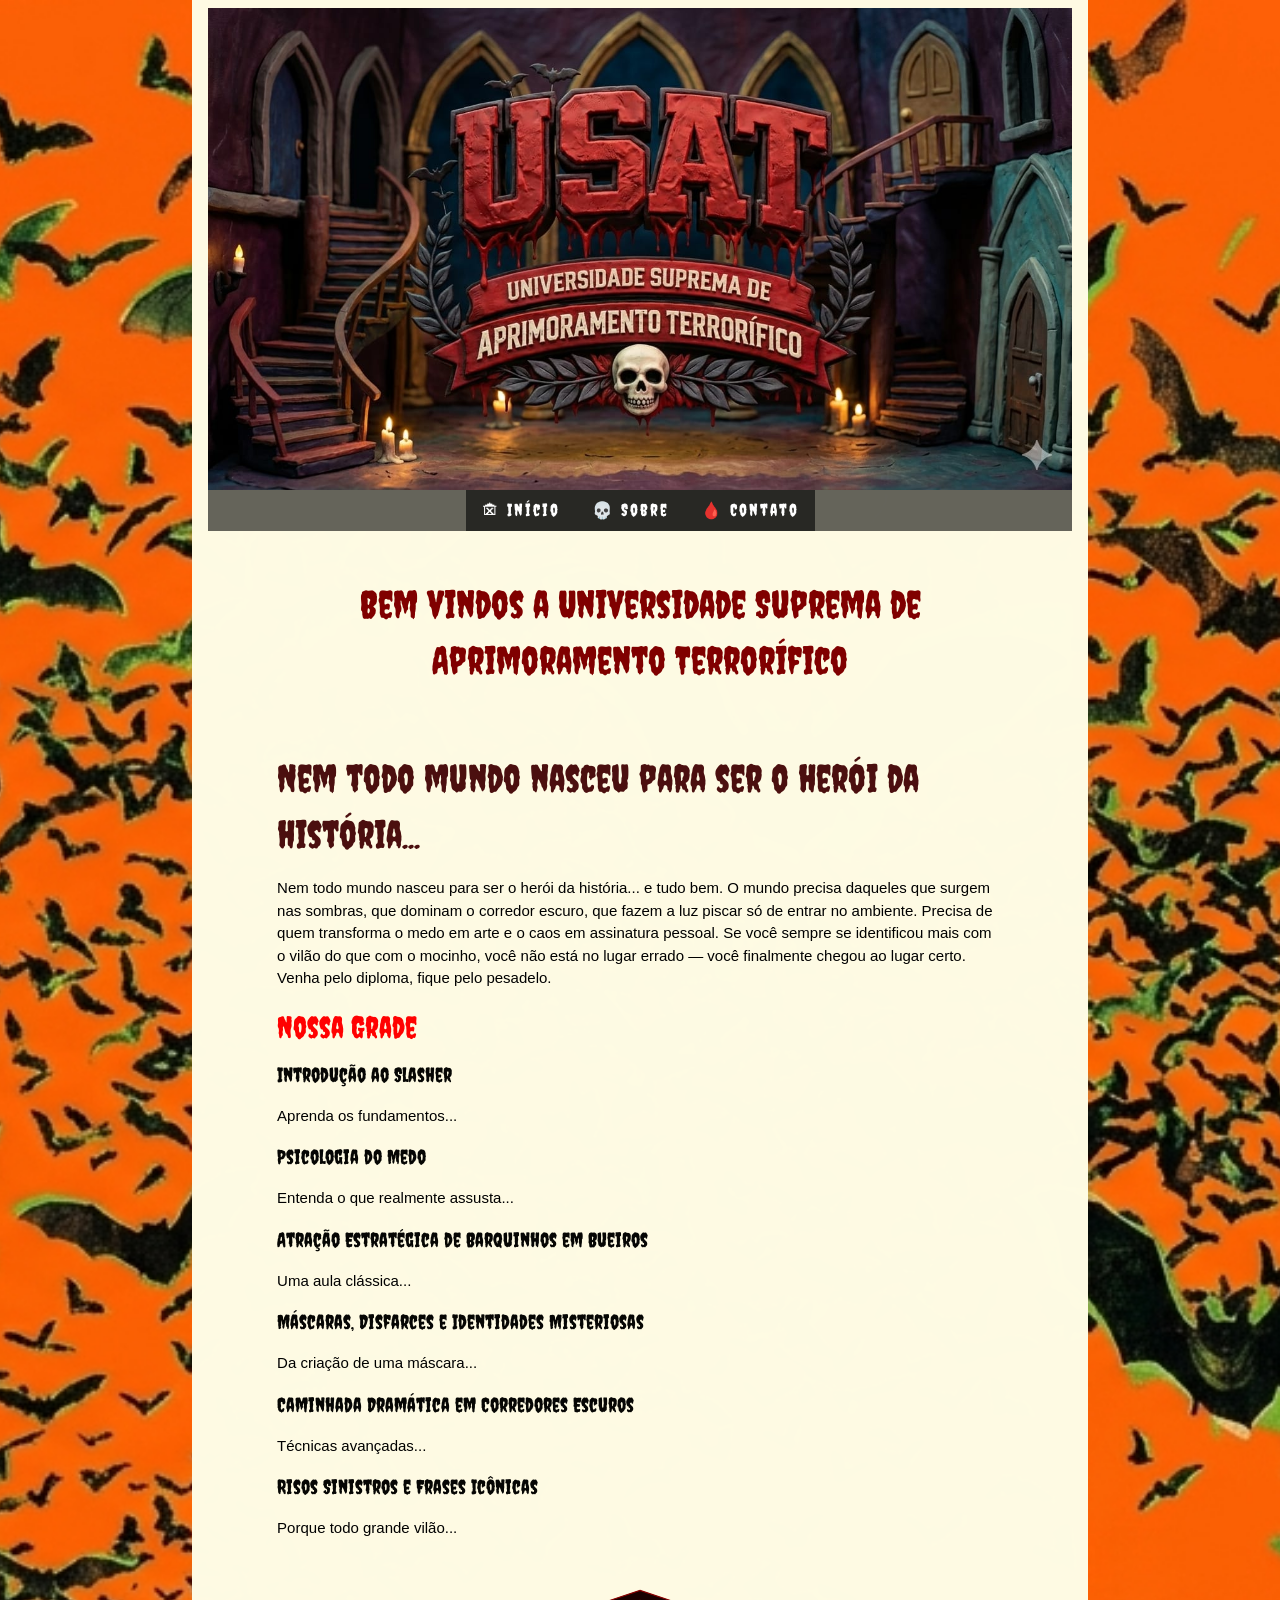
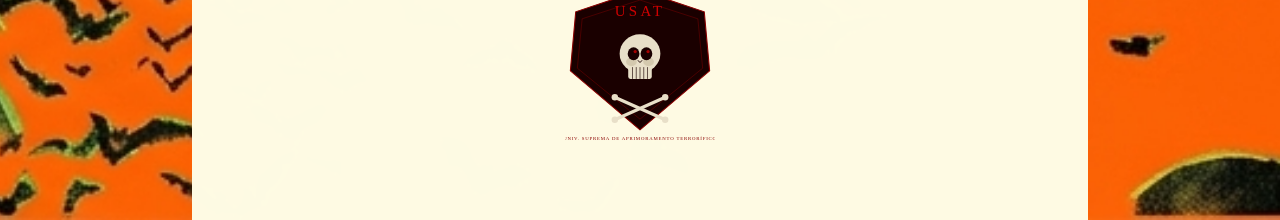
<file: index.html>
<!DOCTYPE html>
<html lang="pt-br">
<head>
<meta charset="UTF-8">
<meta name="viewport" content="width=device-width, initial-scale=1.0">
<title>USAT</title>
<link rel="stylesheet" href="https://www.w3schools.com/w3css/4/w3.css">
<link href="https://fonts.googleapis.com/css2?family=Creepster&display=swap" rel="stylesheet">

<style>
body {
  background-image: url("morce.png"); 
  background-size: cover;   
  background-position: center;
  background-repeat: no-repeat;
  cursor: url("pointer.png"), auto;
}
</style>

</head>

<body>
  <div class="w3-content w3-padding" style="max-width: min(70%, 95vw); background-color: rgba(254, 251, 228, 0.995);">

    <header class="w3-display-container" style="width:100%;">
        <img src="b1789b69-5e54-4f45-bcd7-38c02c37fc82.jpg" alt="Header"  style="width:100%; height: auto; object-fit: cover; filter: grayscale(0%); transition: filter 0.3s;"
           onmouseover="this.style.filter='grayscale(100%)'"
           onmouseout="this.style.filter='grayscale(0%)'"></header>

      <nav style="width: 100%; background-color: rgba(0,0,0,0.6); display: flex; flex-wrap: wrap; justify-content: center;">
    <a href="index.html" class="w3-button w3-mobile" style="color: white; font-family: 'Creepster', cursive; font-size: 1.1rem; letter-spacing: 2px;">🏚 Início</a>
    <a href="sobre.html" class="w3-button w3-mobile" style="color: white; font-family: 'Creepster', cursive; font-size: 1.1rem; letter-spacing: 2px;">💀 Sobre</a>
    <a href="contato.html" class="w3-button w3-mobile" style="color: white; font-family: 'Creepster', cursive; font-size: 1.1rem; letter-spacing: 2px;">🩸 Contato</a>
</nav>
  

<div class="w3-container" style="padding: 4% 8% 6% 8%;">
<h1 style="color: rgb(128, 0, 0); font-family: 'Creepster', cursive; text-align:center; font-size: clamp(1.4rem, 5vw, 2.5rem);">
  Bem vindos a Universidade Suprema de Aprimoramento Terrorífico
</h1> <br>

<h2 style="color: rgb(75, 15, 15); font-family: 'Creepster', cursive; margin-top: 4%;font-size: clamp(1.4rem, 5vw, 2.5rem)"class="w3-mobile">
  Nem todo mundo nasceu para ser o herói da história...
</h2>
<p class="w3-mobile">Nem todo mundo nasceu para ser o herói da história... e tudo bem. O mundo precisa daqueles que surgem nas sombras, que dominam o corredor escuro, que fazem a luz piscar só de entrar no ambiente. Precisa de quem transforma o medo em arte e o caos em assinatura pessoal. Se você sempre se identificou mais com o vilão do que com o mocinho, você não está no lugar errado — você finalmente chegou ao lugar certo. Venha pelo diploma, fique pelo pesadelo.</p>

<h2 style="color: rgb(255, 1, 1); font-family: 'Creepster', cursive;">Nossa Grade</h2>

<h4 style="color: rgb(6, 6, 4); font-family: 'Creepster', cursive;">Introdução ao Slasher</h4>
<p class="w3-mobile">Aprenda os fundamentos...</p>

<h4 style="color: rgb(6, 6, 4); font-family: 'Creepster', cursive;">Psicologia do Medo</h4>
<p class="w3-mobile">Entenda o que realmente assusta...</p>

<h4 style="color: rgb(6, 6, 4); font-family: 'Creepster', cursive;">Atração Estratégica de Barquinhos em Bueiros</h4>
<p class="w3-mobile">Uma aula clássica...</p>

<h4 style="color: rgb(6, 6, 4); font-family: 'Creepster', cursive;">Máscaras, Disfarces e Identidades Misteriosas</h4>
<p class="w3-mobile">Da criação de uma máscara...</p>

<h4 style="color: rgb(6, 6, 4); font-family: 'Creepster', cursive;">Caminhada Dramática em Corredores Escuros</h4>
<p class="w3-mobile">Técnicas avançadas...</p>

<h4 style="color: rgb(6, 6, 4); font-family: 'Creepster', cursive;">Risos Sinistros e Frases Icônicas</h4>
<p class="w3-mobile">Porque todo grande vilão...</p>
<footer class="w3-container" style="padding: 2%; text-align: center;"> 
  <img src="usat_logo_v2.svg" alt="Logo da USAT" style="width: clamp(80px, 25vw, 150px); margin-top: 16px;">
</footer>
 
</div>

</div>
</div>
</body>
</html>
</file>
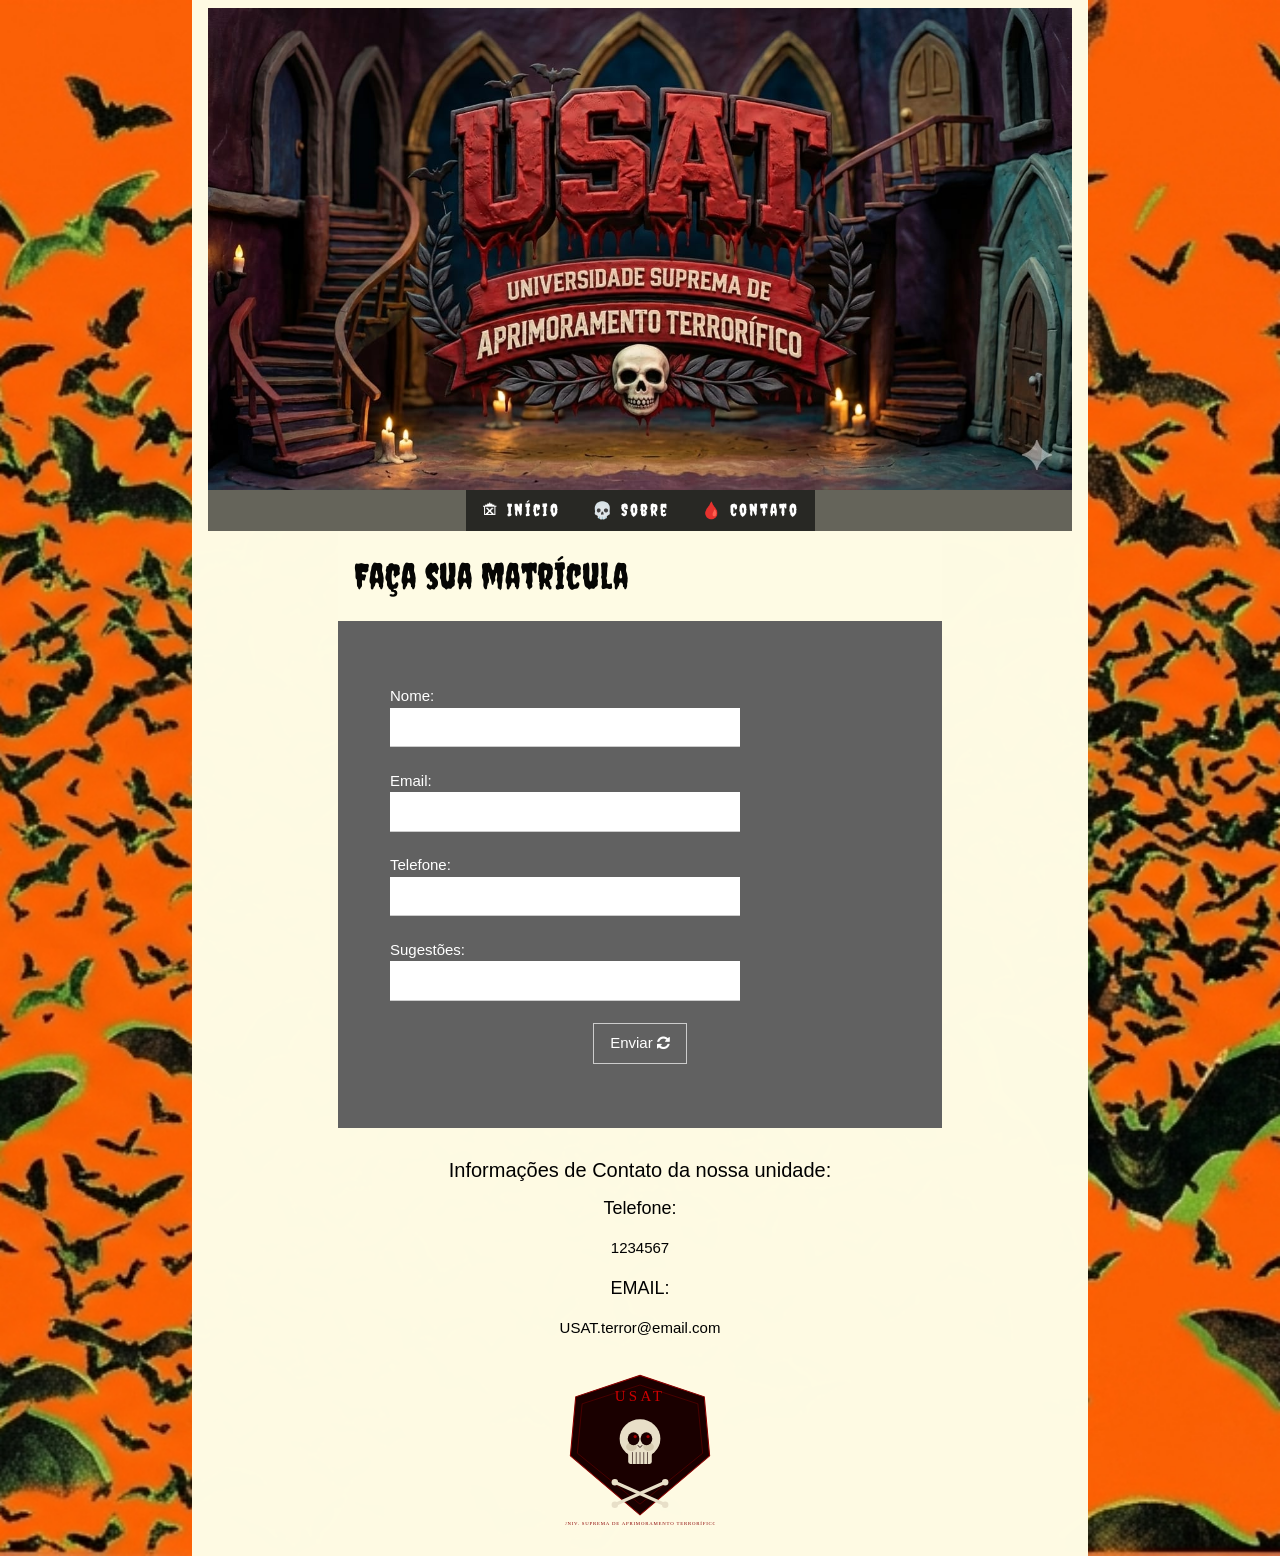
<file: contato.html>
<!DOCTYPE html>
<html lang="pt-br">
<head>
<meta charset="UTF-8">
<meta name="viewport" content="width=device-width, initial-scale=1.0">
<title>CONTATO</title>
<link rel="stylesheet" href="https://www.w3schools.com/w3css/4/w3.css">
<link href="https://fonts.googleapis.com/css2?family=Creepster&display=swap" rel="stylesheet">
<link rel="stylesheet" href="https://cdnjs.cloudflare.com/ajax/libs/font-awesome/4.7.0/css/font-awesome.min.css">

<style>
body {
  background-image: url("morce.png");  /* Imagem como fundo pelo caminho da sua imagem de fundo */
  background-size: cover;   
  background-position: center; 
  background-repeat: no-repeat;
  cursor: url("pointer.png"), auto;
}
@keyframes spin {
    0% { transform: rotate(0deg); }
    100% { transform: rotate(360deg); } /* animação de rotação para o ícone de envio */
}
.spinning {
    animation: spin 1s linear infinite;
    display: inline-block;
}

</style>

</head>

<body>
 <div class="w3-content w3-padding " style="max-width:70%; background-color: rgba(254, 251, 228, 0.995);">

    <header class="w3-display-container" style="width:100%;">
        <img src="b1789b69-5e54-4f45-bcd7-38c02c37fc82.jpg" alt="Header"  style="width:100%; height: auto; object-fit: cover; filter: grayscale(0%); transition: filter 0.3s;"
           onmouseover="this.style.filter='grayscale(100%)'"
           onmouseout="this.style.filter='grayscale(0%)'"></header>

     <nav style="width: 100%; background-color: rgba(0,0,0,0.6); display: flex; flex-wrap: wrap; justify-content: center;">
    <a href="index.html" class="w3-button w3-mobile" style="color: white; font-family: 'Creepster', cursive; font-size: 1.1rem; letter-spacing: 2px;">🏚 Início</a>
    <a href="sobre.html" class="w3-button w3-mobile" style="color: white; font-family: 'Creepster', cursive; font-size: 1.1rem; letter-spacing: 2px;">💀 Sobre</a>
    <a href="contato.html" class="w3-button w3-mobile" style="color: white; font-family: 'Creepster', cursive; font-size: 1.1rem; letter-spacing: 2px;">🩸 Contato</a>
</nav> 
    
    
  <div class="w3-content w3-padding" style="max-width: min(70%, 95vw); background-color: rgba(254, 251, 228, 0.995);">
    <h1 style="color: rgb(6, 6, 4); font-family: 'Creepster', cursive">Faça sua matrícula</h1></div>  
 <div class="w3-dark-grey w3-hover-shadow w3-padding-64 w3-center" style="width: min(70%, 95%); margin: auto;">
   <form class="w3-container">
        <div style="max-width: 500px; margin: auto; text-align: left;">
            <label for="nome">Nome:</label>
            <input class="w3-input w3-animate-input" type="text"required style="width:70%"><br>

            <label for="email">Email:</label>
            <input class="w3-input w3-animate-input" type="text" required style="width:70%"><br>

            <label for="Phone">Telefone:</label>
            <input class="w3-input w3-animate-input" type="text" required style="width:70%"><br>
           
            <label for="sugestoes">Sugestões:</label>
            <input class="w3-input w3-animate-input" type="text" style="width:70%"><br>

        </div>
        <button class="w3-button w3-border w3-hover-red" onclick="this.querySelector('i').classList.add('spinning')">
    Enviar <i class="fa fa-refresh"></i>
</button>
    </form>
</div>
 

   <footer class="w3-container" style="padding: 2%; text-align: center;">
    <h4>Informações de Contato da nossa unidade:</h4>
    <h5>Telefone:</h5>
    <p>1234567</p>
    <h5>EMAIL:</h5>
    <p>USAT.terror@email.com</p>
    <img src="usat_logo_v2.svg" alt="Logo da USAT" style="width: clamp(80px, 25vw, 150px); margin-top: 16px;">
</footer>
 
</div>
</div>
</body>
</html>
</file>
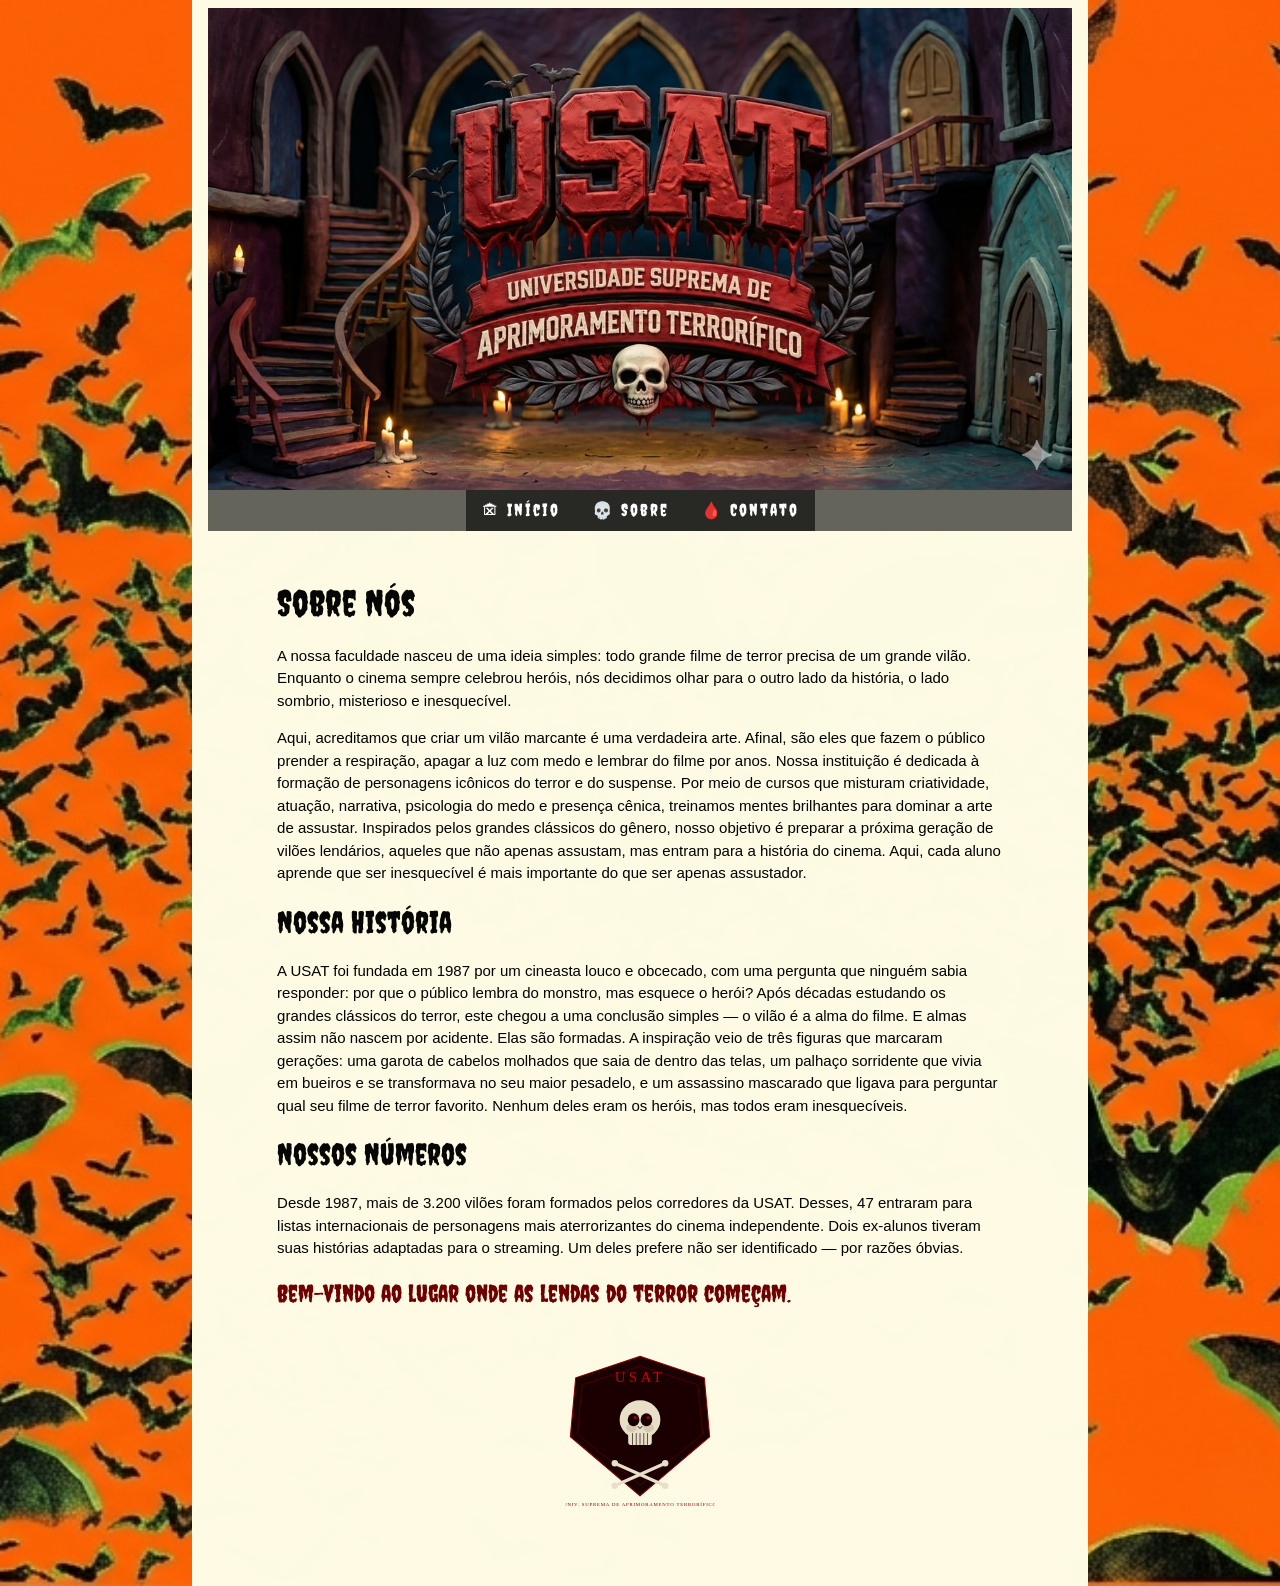
<file: sobre.html>
<!DOCTYPE html>
<html lang="pt-br">
<head>
<meta charset="UTF-8">
<meta name="viewport" content="width=device-width, initial-scale=1.0">
<title>SOBRE</title>
<link rel="stylesheet" href="https://www.w3schools.com/w3css/4/w3.css">
<link href="https://fonts.googleapis.com/css2?family=Creepster&display=swap" rel="stylesheet">

<style>
body {
  background-image: url("morce.png"); 
  background-size: cover;   
  background-position: center;
  background-repeat: no-repeat;
  cursor: url("pointer.png"), auto;
}
</style>

</head>

<body>
 
  <div class="w3-content w3-padding" style="max-width: min(70%, 95vw); background-color: rgba(254, 251, 228, 0.995);">

    <header class="w3-display-container" style="width:100%;">
         <img src="b1789b69-5e54-4f45-bcd7-38c02c37fc82.jpg" alt="Header"  style="width:100%; height: auto; object-fit: cover; filter: grayscale(0%); transition: filter 0.3s;"
           onmouseover="this.style.filter='grayscale(100%)'"
           onmouseout="this.style.filter='grayscale(0%)'"></header>

    <nav style="width: 100%; background-color: rgba(0,0,0,0.6); display: flex; flex-wrap: wrap; justify-content: center;">
    <a href="index.html" class="w3-button w3-mobile" style="color: white; font-family: 'Creepster', cursive; font-size: 1.1rem; letter-spacing: 2px;">🏚 Início</a>
    <a href="sobre.html" class="w3-button w3-mobile" style="color: white; font-family: 'Creepster', cursive; font-size: 1.1rem; letter-spacing: 2px;">💀 Sobre</a>
    <a href="contato.html" class="w3-button w3-mobile" style="color: white; font-family: 'Creepster', cursive; font-size: 1.1rem; letter-spacing: 2px;">🩸 Contato</a>
</nav>
    


 <div class="w3-container" style="padding: 4% 8% 6% 8%;">
    <h1 style="color: rgb(6, 6, 4); font-family: 'Creepster', cursive;">Sobre Nós</h1>
 
    <p>A nossa faculdade nasceu de uma ideia simples: todo grande filme de terror precisa de um grande vilão.
    Enquanto o cinema sempre celebrou heróis, nós decidimos olhar para o outro lado da história, o lado sombrio, misterioso e inesquecível.</p>
    Aqui, acreditamos que criar um vilão marcante é uma verdadeira arte.
    Afinal, são eles que fazem o público prender a respiração, apagar a luz com medo e lembrar do filme por anos.
    Nossa instituição é dedicada à formação de personagens icônicos do terror e do suspense.
    Por meio de cursos que misturam criatividade, atuação, narrativa, psicologia do medo e presença cênica, treinamos mentes brilhantes para dominar a arte de assustar.
    Inspirados pelos grandes clássicos do gênero, nosso objetivo é preparar a próxima geração de vilões lendários,
    aqueles que não apenas assustam, mas entram para a história do cinema.
    Aqui, cada aluno aprende que ser inesquecível é mais importante do que ser apenas assustador.</p>
    <h2 style="color: rgb(6, 6, 4); font-family: 'Creepster', cursive;">Nossa História</h2>
    <p>A USAT foi fundada em 1987 por um cineasta louco e obcecado, com uma pergunta que ninguém sabia responder: por que o público lembra do monstro, mas esquece o herói? Após décadas estudando os grandes clássicos do terror, este chegou a uma conclusão simples — o vilão é a alma do filme. 
    E almas assim não nascem por acidente. Elas são formadas.
    A inspiração veio de três figuras que marcaram gerações: uma garota de cabelos molhados que saia de dentro das telas, um palhaço sorridente que vivia em bueiros e se transformava no seu maior pesadelo, e um assassino mascarado que ligava para perguntar qual seu filme de terror favorito. Nenhum deles eram os heróis, mas todos eram inesquecíveis. </p>
   <h2 style="color: rgb(6, 6, 4); font-family: 'Creepster', cursive;">Nossos Números</h2>
   <p>Desde 1987, mais de 3.200 vilões foram formados pelos corredores da USAT. Desses, 47 entraram para listas internacionais de personagens mais aterrorizantes do cinema independente. Dois ex-alunos tiveram suas histórias adaptadas para o streaming. Um deles prefere não ser identificado — por razões óbvias.</p>
    <h3 style="color: rgb(109, 0, 0); font-family: 'Creepster', cursive;">Bem-vindo ao lugar onde as lendas do terror começam.</h3>
 <footer class="w3-container" style="padding: 2%; text-align: center;"> 
<img src="usat_logo_v2.svg" alt="Logo da USAT" style="width: clamp(80px, 25vw, 150px); margin-top: 16px;">
</footer>
</div>
</div>
</body>
</html>
</file>
